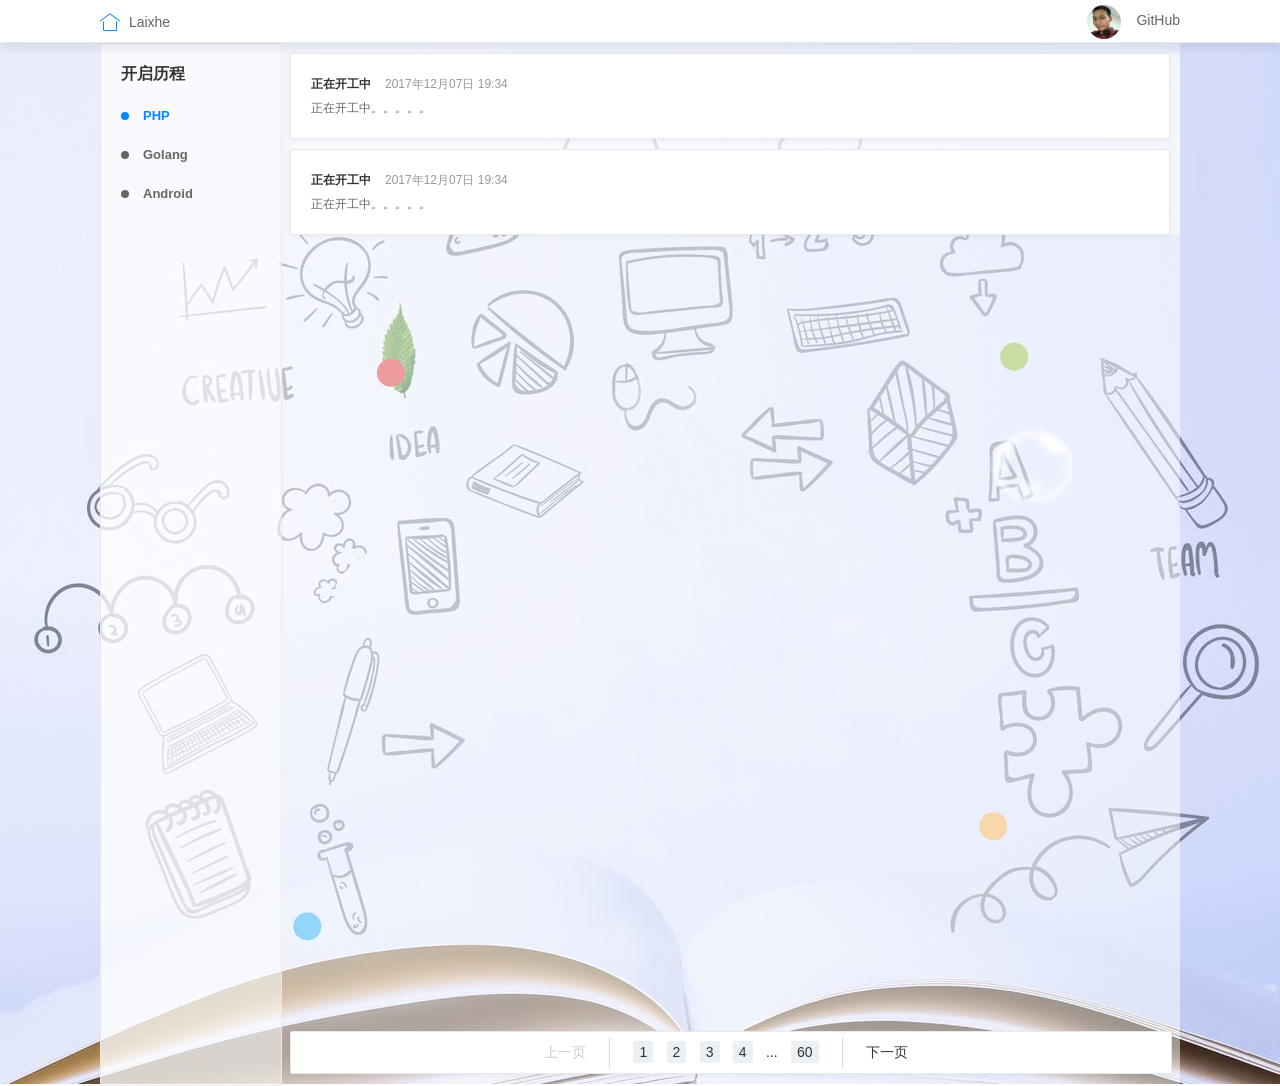
<file: web/index.html>
<!DOCTYPE html>
<html lang="en">
<head>

    <meta charset="UTF-8">
    <meta http-equiv="X-UA-Compatible" content="IE=edge,chrome=1">
    <meta name="renderer" content="webkit">
    <title>Title</title>

    <link rel="stylesheet" href="static/css/reset.css">
    <link rel="stylesheet" href="static/js/layui/css/layui.css">

    <link rel="stylesheet" href="static/common.css">
    <link rel="stylesheet" href="static/imformation.css">

</head>
<body>

<div class="head-wrapper">

    <div class="container clearfix">

        <div class="left fl">

            <a href="/">
                <i class="layui-icon">&#xe68e;</i>
                Laixhe
            </a>

        </div>

        <div class="right fr">

            <div class="user-box">

                <img src="static/images/me.jpg" alt="用户名">

                <div class="user">

                    <div class="user-content">
                        <a class="user-name" href="javascript:;">赖炳松</a>
                        <div class="user-list clearfix">
                            <a href="javascript:;">
                                <i class="layui-icon">&#xe612;</i>
                                <span>GitHub</span>
                            </a>
                            <a href="javascript:;">
                                <i class="layui-icon">&#xe652;</i>
                                <span>GitHub</span>

                            </a>
                            <a href="javascript:;">
                                <i class="layui-icon">&#xe65e;</i>
                                <span>GitHub</span>

                            </a>
                            <a href="javascript:;">
                                <i class="layui-icon">&#xe698;</i>
                                <span>GitHub</span>

                            </a>
                        </div>
                    </div>

                    <a class="exit" href="javascript:;">关于我</a>
                </div>

            </div>

            <a class="register" href="javascript:;">GitHub</a>

        </div>

    </div>

</div>

<div class="inform_wrap">
    <div class="inform container clearfix">
        <div class="inform_left">
            <h2>开启历程</h2>
            <ul>
                <li class="action">
                    <i></i>
                    <a href="javascript:;">PHP</a>
                </li>
                <li>
                    <i></i>
                    <a href="javascript:;">Golang</a>
                </li>
                <li>
                    <i></i>
                    <a href="javascript:;">Android</a>
                </li>

            </ul>
        </div>
        <div class="inform_right">

            <div>

                <h4 style="display: none;">PHP</h4>

                <div class="inform_con">
                    <div>
                        <span>正在开工中</span>
                        <i>2017年12月07日 19:34</i>
                    </div>
                    <p>正在开工中。。。。。</p>
                </div>

                <div class="inform_con">
                    <div>
                        <span>正在开工中</span>
                        <i>2017年12月07日 19:34</i>
                    </div>
                    <p>正在开工中。。。。。</p>
                </div>

            </div>

            <div class="inform_bottom">
                <a href="javascript:;" class="prev first">上一页</a>
                <span>&nbsp;</span>
                <a href="javascript:;" class="select">1</a>
                <a href="javascript:;" class="select">2</a>
                <a href="javascript:;" class="select">3</a>
                <a href="javascript:;" class="select">4</a>
                <a href="javascript:">...</a>
                <a href="javascript:;" class="select last">60</a>
                <span>&nbsp;</span>
                <a href="javascript:;" class="next">下一页</a>
            </div>
        </div>
    </div>
</div>

</body>
</html>
</file>
<file: web/static/js/layui/css/layui.css>
/** layui-v2.2.4 MIT License By http://www.layui.com */
 .layui-inline,img{display:inline-block;vertical-align:middle}h1,h2,h3,h4,h5,h6{font-weight:400}.layui-edge,.layui-header,.layui-inline,.layui-main{position:relative}.layui-btn,.layui-edge,.layui-inline,img{vertical-align:middle}blockquote,body,button,dd,div,dl,dt,form,h1,h2,h3,h4,h5,h6,input,li,ol,p,pre,td,textarea,th,ul{margin:0;padding:0;-webkit-tap-highlight-color:rgba(0,0,0,0)}a:active,a:hover{outline:0}img{border:none}li{list-style:none}table{border-collapse:collapse;border-spacing:0}h4,h5,h6{font-size:100%}button,input,optgroup,option,select,textarea{font-family:inherit;font-size:inherit;font-style:inherit;font-weight:inherit;outline:0}pre{white-space:pre-wrap;white-space:-moz-pre-wrap;white-space:-pre-wrap;white-space:-o-pre-wrap;word-wrap:break-word}body{line-height:24px;font:14px Helvetica Neue,Helvetica,PingFang SC,\5FAE\8F6F\96C5\9ED1,Tahoma,Arial,sans-serif}hr{height:1px;margin:10px 0;border:0;clear:both}a{color:#333;text-decoration:none}a:hover{color:#777}a cite{font-style:normal;*cursor:pointer}.layui-border-box,.layui-border-box *{box-sizing:border-box}.layui-box,.layui-box *{box-sizing:content-box}.layui-clear{clear:both;*zoom:1}.layui-clear:after{content:'\20';clear:both;*zoom:1;display:block;height:0}.layui-inline{*display:inline;*zoom:1}.layui-edge{display:inline-block;width:0;height:0;border-width:6px;border-style:dashed;border-color:transparent;overflow:hidden}.layui-edge-top{top:-4px;border-bottom-color:#999;border-bottom-style:solid}.layui-edge-right{border-left-color:#999;border-left-style:solid}.layui-edge-bottom{top:2px;border-top-color:#999;border-top-style:solid}.layui-edge-left{border-right-color:#999;border-right-style:solid}.layui-elip{text-overflow:ellipsis;overflow:hidden;white-space:nowrap}.layui-disabled,.layui-icon,.layui-unselect{-moz-user-select:none;-webkit-user-select:none;-ms-user-select:none}.layui-disabled,.layui-disabled:hover{color:#d2d2d2!important;cursor:not-allowed!important}.layui-circle{border-radius:100%}.layui-show{display:block!important}.layui-hide{display:none!important}@font-face{font-family:layui-icon;src:url(../font/iconfont.eot?v=220);src:url(../font/iconfont.eot?v=220#iefix) format('embedded-opentype'),url(../font/iconfont.svg?v=220#iconfont) format('svg'),url(../font/iconfont.woff?v=220) format('woff'),url(../font/iconfont.ttf?v=220) format('truetype')}.layui-icon{font-family:layui-icon!important;font-size:16px;font-style:normal;-webkit-font-smoothing:antialiased;-moz-osx-font-smoothing:grayscale}.layui-main{width:1140px;margin:0 auto}.layui-header{z-index:1000;height:60px}.layui-header a:hover{transition:all .5s;-webkit-transition:all .5s}.layui-side{position:fixed;top:0;bottom:0;z-index:999;width:200px;overflow-x:hidden}.layui-side-scroll{width:220px;height:100%;overflow-x:hidden}.layui-body{position:absolute;left:200px;right:0;top:0;bottom:0;z-index:998;width:auto;overflow:hidden;overflow-y:auto;box-sizing:border-box}.layui-layout-body{overflow:hidden}.layui-layout-admin .layui-header{background-color:#23262E}.layui-layout-admin .layui-side{top:60px;width:200px;overflow-x:hidden}.layui-layout-admin .layui-body{top:60px;bottom:44px}.layui-layout-admin .layui-main{width:auto;margin:0 15px}.layui-layout-admin .layui-footer{position:fixed;left:200px;right:0;bottom:0;height:44px;line-height:44px;padding:0 15px;background-color:#eee}.layui-layout-admin .layui-logo{position:absolute;left:0;top:0;width:200px;height:100%;line-height:60px;text-align:center;color:#009688;font-size:16px}.layui-layout-admin .layui-header .layui-nav{background:0 0}.layui-layout-left{position:absolute!important;left:200px;top:0}.layui-layout-right{position:absolute!important;right:0;top:0}.layui-container{position:relative;margin:0 auto;padding:0 15px;box-sizing:border-box}.layui-fluid{position:relative;margin:0 auto;padding:0 15px}.layui-row:after,.layui-row:before{content:'';display:block;clear:both}.layui-col-lg1,.layui-col-lg10,.layui-col-lg11,.layui-col-lg12,.layui-col-lg2,.layui-col-lg3,.layui-col-lg4,.layui-col-lg5,.layui-col-lg6,.layui-col-lg7,.layui-col-lg8,.layui-col-lg9,.layui-col-md1,.layui-col-md10,.layui-col-md11,.layui-col-md12,.layui-col-md2,.layui-col-md3,.layui-col-md4,.layui-col-md5,.layui-col-md6,.layui-col-md7,.layui-col-md8,.layui-col-md9,.layui-col-sm1,.layui-col-sm10,.layui-col-sm11,.layui-col-sm12,.layui-col-sm2,.layui-col-sm3,.layui-col-sm4,.layui-col-sm5,.layui-col-sm6,.layui-col-sm7,.layui-col-sm8,.layui-col-sm9,.layui-col-xs1,.layui-col-xs10,.layui-col-xs11,.layui-col-xs12,.layui-col-xs2,.layui-col-xs3,.layui-col-xs4,.layui-col-xs5,.layui-col-xs6,.layui-col-xs7,.layui-col-xs8,.layui-col-xs9{position:relative;display:block;box-sizing:border-box}.layui-col-xs1,.layui-col-xs10,.layui-col-xs11,.layui-col-xs12,.layui-col-xs2,.layui-col-xs3,.layui-col-xs4,.layui-col-xs5,.layui-col-xs6,.layui-col-xs7,.layui-col-xs8,.layui-col-xs9{float:left}.layui-col-xs1{width:8.33333333%}.layui-col-xs2{width:16.66666667%}.layui-col-xs3{width:25%}.layui-col-xs4{width:33.33333333%}.layui-col-xs5{width:41.66666667%}.layui-col-xs6{width:50%}.layui-col-xs7{width:58.33333333%}.layui-col-xs8{width:66.66666667%}.layui-col-xs9{width:75%}.layui-col-xs10{width:83.33333333%}.layui-col-xs11{width:91.66666667%}.layui-col-xs12{width:100%}.layui-col-xs-offset1{margin-left:8.33333333%}.layui-col-xs-offset2{margin-left:16.66666667%}.layui-col-xs-offset3{margin-left:25%}.layui-col-xs-offset4{margin-left:33.33333333%}.layui-col-xs-offset5{margin-left:41.66666667%}.layui-col-xs-offset6{margin-left:50%}.layui-col-xs-offset7{margin-left:58.33333333%}.layui-col-xs-offset8{margin-left:66.66666667%}.layui-col-xs-offset9{margin-left:75%}.layui-col-xs-offset10{margin-left:83.33333333%}.layui-col-xs-offset11{margin-left:91.66666667%}.layui-col-xs-offset12{margin-left:100%}@media screen and (max-width:768px){.layui-hide-xs{display:none!important}.layui-show-xs-block{display:block!important}.layui-show-xs-inline{display:inline!important}.layui-show-xs-inline-block{display:inline-block!important}}@media screen and (min-width:768px){.layui-container{width:750px}.layui-hide-sm{display:none!important}.layui-show-sm-block{display:block!important}.layui-show-sm-inline{display:inline!important}.layui-show-sm-inline-block{display:inline-block!important}.layui-col-sm1,.layui-col-sm10,.layui-col-sm11,.layui-col-sm12,.layui-col-sm2,.layui-col-sm3,.layui-col-sm4,.layui-col-sm5,.layui-col-sm6,.layui-col-sm7,.layui-col-sm8,.layui-col-sm9{float:left}.layui-col-sm1{width:8.33333333%}.layui-col-sm2{width:16.66666667%}.layui-col-sm3{width:25%}.layui-col-sm4{width:33.33333333%}.layui-col-sm5{width:41.66666667%}.layui-col-sm6{width:50%}.layui-col-sm7{width:58.33333333%}.layui-col-sm8{width:66.66666667%}.layui-col-sm9{width:75%}.layui-col-sm10{width:83.33333333%}.layui-col-sm11{width:91.66666667%}.layui-col-sm12{width:100%}.layui-col-sm-offset1{margin-left:8.33333333%}.layui-col-sm-offset2{margin-left:16.66666667%}.layui-col-sm-offset3{margin-left:25%}.layui-col-sm-offset4{margin-left:33.33333333%}.layui-col-sm-offset5{margin-left:41.66666667%}.layui-col-sm-offset6{margin-left:50%}.layui-col-sm-offset7{margin-left:58.33333333%}.layui-col-sm-offset8{margin-left:66.66666667%}.layui-col-sm-offset9{margin-left:75%}.layui-col-sm-offset10{margin-left:83.33333333%}.layui-col-sm-offset11{margin-left:91.66666667%}.layui-col-sm-offset12{margin-left:100%}}@media screen and (min-width:992px){.layui-container{width:970px}.layui-hide-md{display:none!important}.layui-show-md-block{display:block!important}.layui-show-md-inline{display:inline!important}.layui-show-md-inline-block{display:inline-block!important}.layui-col-md1,.layui-col-md10,.layui-col-md11,.layui-col-md12,.layui-col-md2,.layui-col-md3,.layui-col-md4,.layui-col-md5,.layui-col-md6,.layui-col-md7,.layui-col-md8,.layui-col-md9{float:left}.layui-col-md1{width:8.33333333%}.layui-col-md2{width:16.66666667%}.layui-col-md3{width:25%}.layui-col-md4{width:33.33333333%}.layui-col-md5{width:41.66666667%}.layui-col-md6{width:50%}.layui-col-md7{width:58.33333333%}.layui-col-md8{width:66.66666667%}.layui-col-md9{width:75%}.layui-col-md10{width:83.33333333%}.layui-col-md11{width:91.66666667%}.layui-col-md12{width:100%}.layui-col-md-offset1{margin-left:8.33333333%}.layui-col-md-offset2{margin-left:16.66666667%}.layui-col-md-offset3{margin-left:25%}.layui-col-md-offset4{margin-left:33.33333333%}.layui-col-md-offset5{margin-left:41.66666667%}.layui-col-md-offset6{margin-left:50%}.layui-col-md-offset7{margin-left:58.33333333%}.layui-col-md-offset8{margin-left:66.66666667%}.layui-col-md-offset9{margin-left:75%}.layui-col-md-offset10{margin-left:83.33333333%}.layui-col-md-offset11{margin-left:91.66666667%}.layui-col-md-offset12{margin-left:100%}}@media screen and (min-width:1200px){.layui-container{width:1170px}.layui-hide-lg{display:none!important}.layui-show-lg-block{display:block!important}.layui-show-lg-inline{display:inline!important}.layui-show-lg-inline-block{display:inline-block!important}.layui-col-lg1,.layui-col-lg10,.layui-col-lg11,.layui-col-lg12,.layui-col-lg2,.layui-col-lg3,.layui-col-lg4,.layui-col-lg5,.layui-col-lg6,.layui-col-lg7,.layui-col-lg8,.layui-col-lg9{float:left}.layui-col-lg1{width:8.33333333%}.layui-col-lg2{width:16.66666667%}.layui-col-lg3{width:25%}.layui-col-lg4{width:33.33333333%}.layui-col-lg5{width:41.66666667%}.layui-col-lg6{width:50%}.layui-col-lg7{width:58.33333333%}.layui-col-lg8{width:66.66666667%}.layui-col-lg9{width:75%}.layui-col-lg10{width:83.33333333%}.layui-col-lg11{width:91.66666667%}.layui-col-lg12{width:100%}.layui-col-lg-offset1{margin-left:8.33333333%}.layui-col-lg-offset2{margin-left:16.66666667%}.layui-col-lg-offset3{margin-left:25%}.layui-col-lg-offset4{margin-left:33.33333333%}.layui-col-lg-offset5{margin-left:41.66666667%}.layui-col-lg-offset6{margin-left:50%}.layui-col-lg-offset7{margin-left:58.33333333%}.layui-col-lg-offset8{margin-left:66.66666667%}.layui-col-lg-offset9{margin-left:75%}.layui-col-lg-offset10{margin-left:83.33333333%}.layui-col-lg-offset11{margin-left:91.66666667%}.layui-col-lg-offset12{margin-left:100%}}.layui-col-space1{margin:-.5px}.layui-col-space1>*{padding:.5px}.layui-col-space3{margin:-1.5px}.layui-col-space3>*{padding:1.5px}.layui-col-space5{margin:-2.5px}.layui-col-space5>*{padding:2.5px}.layui-col-space8{margin:-3.5px}.layui-col-space8>*{padding:3.5px}.layui-col-space10{margin:-5px}.layui-col-space10>*{padding:5px}.layui-col-space12{margin:-6px}.layui-col-space12>*{padding:6px}.layui-col-space15{margin:-7.5px}.layui-col-space15>*{padding:7.5px}.layui-col-space18{margin:-9px}.layui-col-space18>*{padding:9px}.layui-col-space20{margin:-10px}.layui-col-space20>*{padding:10px}.layui-col-space22{margin:-11px}.layui-col-space22>*{padding:11px}.layui-col-space25{margin:-12.5px}.layui-col-space25>*{padding:12.5px}.layui-col-space30{margin:-15px}.layui-col-space30>*{padding:15px}.layui-btn,.layui-input,.layui-select,.layui-textarea,.layui-upload-button{outline:0;-webkit-appearance:none;transition:all .3s;-webkit-transition:all .3s;box-sizing:border-box}.layui-elem-quote{margin-bottom:10px;padding:15px;line-height:22px;border-left:5px solid #009688;border-radius:0 2px 2px 0;background-color:#f2f2f2}.layui-quote-nm{border-style:solid;border-width:1px 1px 1px 5px;background:0 0}.layui-elem-field{margin-bottom:10px;padding:0;border-width:1px;border-style:solid}.layui-elem-field legend{margin-left:20px;padding:0 10px;font-size:20px;font-weight:300}.layui-field-title{margin:10px 0 20px;border-width:1px 0 0}.layui-field-box{padding:10px 15px}.layui-field-title .layui-field-box{padding:10px 0}.layui-progress{position:relative;height:6px;border-radius:20px;background-color:#e2e2e2}.layui-progress-bar{position:absolute;left:0;top:0;width:0;max-width:100%;height:6px;border-radius:20px;text-align:right;background-color:#5FB878;transition:all .3s;-webkit-transition:all .3s}.layui-progress-big,.layui-progress-big .layui-progress-bar{height:18px;line-height:18px}.layui-progress-text{position:relative;top:-18px;line-height:18px;font-size:12px;color:#666}.layui-progress-big .layui-progress-text{position:static;padding:0 10px;color:#fff}.layui-card-header,.layui-colla-title{position:relative;height:42px;color:#333;font-size:14px}.layui-card{margin-bottom:15px;border-radius:2px;background-color:#fff;box-shadow:0 1px 2px 0 rgba(0,0,0,.05)}.layui-card:last-child{margin-bottom:0}.layui-card-header{line-height:42px;padding:0 15px;border-bottom:1px solid #f6f6f6;border-radius:2px 2px 0 0}.layui-card-body{position:relative;padding:10px 15px;line-height:24px}.layui-card-body .layui-table{margin:5px 0}.layui-card .layui-tab{margin:0}.layui-collapse{border-width:1px;border-style:solid;border-radius:2px}.layui-colla-content,.layui-colla-item{border-top-width:1px;border-top-style:solid}.layui-colla-item:first-child{border-top:none}.layui-colla-title{line-height:42px;padding:0 15px 0 35px;background-color:#f2f2f2;cursor:pointer}.layui-colla-content{display:none;padding:10px 15px;line-height:22px;color:#666}.layui-bg-black,.layui-bg-blue,.layui-bg-cyan,.layui-bg-green,.layui-bg-orange,.layui-bg-red{color:#fff!important}.layui-colla-icon{position:absolute;left:15px;top:0;font-size:14px}.layui-bg-red{background-color:#FF5722!important}.layui-bg-orange{background-color:#FFB800!important}.layui-bg-green{background-color:#009688!important}.layui-bg-cyan{background-color:#2F4056!important}.layui-bg-blue{background-color:#1E9FFF!important}.layui-bg-black{background-color:#393D49!important}.layui-bg-gray{background-color:#eee!important;color:#666!important}.layui-badge-rim,.layui-colla-content,.layui-colla-item,.layui-collapse,.layui-elem-field,.layui-form-pane .layui-form-item[pane],.layui-form-pane .layui-form-label,.layui-input,.layui-layedit,.layui-layedit-tool,.layui-quote-nm,.layui-select,.layui-tab-bar,.layui-tab-card,.layui-tab-title,.layui-tab-title .layui-this:after,.layui-textarea{border-color:#e6e6e6}.layui-timeline-item:before,hr{background-color:#e6e6e6}.layui-text{line-height:22px;font-size:14px;color:#666}.layui-text h1,.layui-text h2,.layui-text h3{font-weight:500;color:#333}.layui-text h1{font-size:30px}.layui-text h2{font-size:24px}.layui-text h3{font-size:18px}.layui-text a:not(.layui-btn){color:#01AAED}.layui-text a:not(.layui-btn):hover{text-decoration:underline}.layui-text ul{padding:5px 0 5px 15px}.layui-text ul li{margin-top:5px;list-style-type:disc}.layui-text em,.layui-word-aux{color:#999!important;padding:0 5px!important}.layui-btn{display:inline-block;height:38px;line-height:38px;padding:0 18px;background-color:#009688;color:#fff;white-space:nowrap;text-align:center;font-size:14px;border:none;border-radius:2px;cursor:pointer;-moz-user-select:none;-webkit-user-select:none;-ms-user-select:none}.layui-btn:hover{opacity:.8;filter:alpha(opacity=80);color:#fff}.layui-btn:active{opacity:1;filter:alpha(opacity=100)}.layui-btn+.layui-btn{margin-left:10px}.layui-btn-radius{border-radius:100px}.layui-btn .layui-icon{margin-right:3px;font-size:18px;vertical-align:bottom;vertical-align:middle\9}.layui-btn-primary{border:1px solid #C9C9C9;background-color:#fff;color:#555}.layui-btn-primary:hover{border-color:#009688;color:#333}.layui-btn-normal{background-color:#1E9FFF}.layui-btn-warm{background-color:#FFB800}.layui-btn-danger{background-color:#FF5722}.layui-btn-disabled,.layui-btn-disabled:active,.layui-btn-disabled:hover{border:1px solid #e6e6e6;background-color:#FBFBFB;color:#C9C9C9;cursor:not-allowed;opacity:1}.layui-btn-lg{height:44px;line-height:44px;padding:0 25px;font-size:16px}.layui-btn-sm{height:30px;line-height:30px;padding:0 10px;font-size:12px}.layui-btn-sm i{font-size:16px!important}.layui-btn-xs{height:22px;line-height:22px;padding:0 5px;font-size:12px}.layui-btn-xs i{font-size:14px!important}.layui-btn-group{display:inline-block;vertical-align:middle;font-size:0}.layui-btn-group .layui-btn{margin-left:0!important;margin-right:0!important;border-left:1px solid rgba(255,255,255,.5);border-radius:0}.layui-btn-group .layui-btn-primary{border-left:none}.layui-btn-group .layui-btn-primary:hover{border-color:#C9C9C9;color:#009688}.layui-btn-group .layui-btn:first-child{border-left:none;border-radius:2px 0 0 2px}.layui-btn-group .layui-btn-primary:first-child{border-left:1px solid #c9c9c9}.layui-btn-group .layui-btn:last-child{border-radius:0 2px 2px 0}.layui-btn-group .layui-btn+.layui-btn{margin-left:0}.layui-btn-group+.layui-btn-group{margin-left:10px}.layui-input,.layui-select,.layui-textarea{height:38px;line-height:1.3;line-height:38px\9;border-width:1px;border-style:solid;background-color:#fff;border-radius:2px}.layui-input::-webkit-input-placeholder,.layui-select::-webkit-input-placeholder,.layui-textarea::-webkit-input-placeholder{line-height:1.3}.layui-form-label,.layui-form-mid,.layui-textarea{line-height:20px;position:relative}.layui-input,.layui-textarea{display:block;width:100%;padding-left:10px}.layui-input:hover,.layui-textarea:hover{border-color:#D2D2D2!important}.layui-input:focus,.layui-textarea:focus{border-color:#C9C9C9!important}.layui-textarea{min-height:100px;height:auto;padding:6px 10px;resize:vertical}.layui-select{padding:0 10px}.layui-form input[type=checkbox],.layui-form input[type=radio],.layui-form select{display:none}.layui-form [lay-ignore]{display:initial}.layui-form-item{margin-bottom:15px;clear:both;*zoom:1}.layui-form-item:after{content:'\20';clear:both;*zoom:1;display:block;height:0}.layui-form-label{float:left;display:block;padding:9px 15px;width:80px;font-weight:400;text-align:right}.layui-form-item .layui-inline{margin-bottom:5px;margin-right:10px}.layui-input-block,.layui-input-inline{position:relative}.layui-input-block{margin-left:110px;min-height:36px}.layui-input-inline{display:inline-block;vertical-align:middle}.layui-form-item .layui-input-inline{float:left;width:190px;margin-right:10px}.layui-form-text .layui-input-inline{width:auto}.layui-form-mid{float:left;display:block;padding:8px 0!important;margin-right:10px}.layui-form-danger+.layui-form-select .layui-input,.layui-form-danger:focus{border-color:#FF5722!important}.layui-form-select{position:relative}.layui-form-select .layui-input{padding-right:30px;cursor:pointer}.layui-form-select .layui-edge{position:absolute;right:10px;top:50%;margin-top:-3px;cursor:pointer;border-width:6px;border-top-color:#c2c2c2;border-top-style:solid;transition:all .3s;-webkit-transition:all .3s}.layui-form-select dl{display:none;position:absolute;left:0;top:42px;padding:5px 0;z-index:999;min-width:100%;border:1px solid #d2d2d2;max-height:300px;overflow-y:auto;background-color:#fff;border-radius:2px;box-shadow:0 2px 4px rgba(0,0,0,.12);box-sizing:border-box}.layui-form-select dl dd,.layui-form-select dl dt{padding:0 10px;line-height:36px;white-space:nowrap;overflow:hidden;text-overflow:ellipsis}.layui-form-select dl dt{font-size:12px;color:#999}.layui-form-select dl dd{cursor:pointer}.layui-form-select dl dd:hover{background-color:#f2f2f2}.layui-form-select .layui-select-group dd{padding-left:20px}.layui-form-select dl dd.layui-select-tips{padding-left:10px!important;color:#999}.layui-form-select dl dd.layui-this{background-color:#5FB878;color:#fff}.layui-form-checkbox,.layui-form-select dl dd.layui-disabled{background-color:#fff}.layui-form-selected dl{display:block}.layui-form-checkbox,.layui-form-checkbox *,.layui-form-radio,.layui-form-radio *,.layui-form-switch{display:inline-block;vertical-align:middle}.layui-form-selected .layui-edge{margin-top:-9px;-webkit-transform:rotate(180deg);transform:rotate(180deg);margin-top:-3px\9}:root .layui-form-selected .layui-edge{margin-top:-9px\0/IE9}.layui-form-selectup dl{top:auto;bottom:42px}.layui-select-none{margin:5px 0;text-align:center;color:#999}.layui-select-disabled .layui-disabled{border-color:#eee!important}.layui-select-disabled .layui-edge{border-top-color:#d2d2d2}.layui-form-checkbox{position:relative;height:30px;line-height:28px;margin-right:10px;padding-right:30px;border:1px solid #d2d2d2;cursor:pointer;font-size:0;border-radius:2px;-webkit-transition:.1s linear;transition:.1s linear;box-sizing:border-box}.layui-form-checkbox:hover{border:1px solid #c2c2c2}.layui-form-checkbox span{padding:0 10px;height:100%;font-size:14px;background-color:#d2d2d2;color:#fff;overflow:hidden;white-space:nowrap;text-overflow:ellipsis}.layui-form-checkbox:hover span{background-color:#c2c2c2}.layui-form-checkbox i{position:absolute;right:0;width:30px;color:#fff;font-size:20px;text-align:center}.layui-form-checkbox:hover i{color:#c2c2c2}.layui-form-checked,.layui-form-checked:hover{border-color:#5FB878}.layui-form-checked span,.layui-form-checked:hover span{background-color:#5FB878}.layui-form-checked i,.layui-form-checked:hover i{color:#5FB878}.layui-form-item .layui-form-checkbox{margin-top:4px}.layui-form-checkbox[lay-skin=primary]{height:auto!important;line-height:normal!important;border:none!important;margin-right:0;padding-right:0;background:0 0}.layui-form-checkbox[lay-skin=primary] span{float:right;padding-right:15px;line-height:18px;background:0 0;color:#666}.layui-form-checkbox[lay-skin=primary] i{position:relative;top:0;width:16px;height:16px;line-height:16px;border:1px solid #d2d2d2;font-size:12px;border-radius:2px;background-color:#fff;-webkit-transition:.1s linear;transition:.1s linear}.layui-form-checkbox[lay-skin=primary]:hover i{border-color:#5FB878;color:#fff}.layui-form-checked[lay-skin=primary] i{border-color:#5FB878;background-color:#5FB878;color:#fff}.layui-checkbox-disbaled[lay-skin=primary] span{background:0 0!important;color:#c2c2c2}.layui-checkbox-disbaled[lay-skin=primary]:hover i{border-color:#d2d2d2}.layui-form-item .layui-form-checkbox[lay-skin=primary]{margin-top:10px}.layui-form-switch{position:relative;height:22px;line-height:22px;width:42px;padding:0 5px;margin-top:8px;border:1px solid #d2d2d2;border-radius:20px;cursor:pointer;background-color:#fff;-webkit-transition:.1s linear;transition:.1s linear}.layui-form-switch i{position:absolute;left:5px;top:3px;width:16px;height:16px;border-radius:20px;background-color:#d2d2d2;-webkit-transition:.1s linear;transition:.1s linear}.layui-form-switch em{position:absolute;right:5px;top:0;width:25px;padding:0!important;text-align:center!important;color:#999!important;font-style:normal!important;font-size:12px}.layui-form-onswitch{border-color:#5FB878;background-color:#5FB878}.layui-form-onswitch i{left:32px;background-color:#fff}.layui-form-onswitch em{left:5px;right:auto;color:#fff!important}.layui-checkbox-disbaled{border-color:#e2e2e2!important}.layui-checkbox-disbaled span{background-color:#e2e2e2!important}.layui-checkbox-disbaled:hover i{color:#fff!important}.layui-form-radio{line-height:28px;margin:6px 10px 0 0;padding-right:10px;cursor:pointer;font-size:0}.layui-form-radio i{margin-right:8px;font-size:22px;color:#c2c2c2}.layui-form-radio span{font-size:14px}.layui-form-radio i:hover,.layui-form-radioed i{color:#5FB878}.layui-radio-disbaled i{color:#e2e2e2!important}.layui-form-pane .layui-form-label{width:110px;padding:8px 15px;height:38px;line-height:20px;border-width:1px;border-style:solid;border-radius:2px 0 0 2px;text-align:center;background-color:#FBFBFB;overflow:hidden;white-space:nowrap;text-overflow:ellipsis;box-sizing:border-box}.layui-form-pane .layui-input-inline{margin-left:-1px}.layui-form-pane .layui-input-block{margin-left:110px;left:-1px}.layui-form-pane .layui-input{border-radius:0 2px 2px 0}.layui-form-pane .layui-form-text .layui-form-label{float:none;width:100%;border-radius:2px;box-sizing:border-box;text-align:left}.layui-form-pane .layui-form-text .layui-input-inline{display:block;margin:0;top:-1px;clear:both}.layui-form-pane .layui-form-text .layui-input-block{margin:0;left:0;top:-1px}.layui-form-pane .layui-form-text .layui-textarea{min-height:100px;border-radius:0 0 2px 2px}.layui-form-pane .layui-form-checkbox{margin:4px 0 4px 10px}.layui-form-pane .layui-form-radio,.layui-form-pane .layui-form-switch{margin-top:6px;margin-left:10px}.layui-form-pane .layui-form-item[pane]{position:relative;border-width:1px;border-style:solid}.layui-form-pane .layui-form-item[pane] .layui-form-label{position:absolute;left:0;top:0;height:100%;border-width:0 1px 0 0}.layui-form-pane .layui-form-item[pane] .layui-input-inline{margin-left:110px}@media screen and (max-width:450px){.layui-form-item .layui-form-label{text-overflow:ellipsis;overflow:hidden;white-space:nowrap}.layui-form-item .layui-inline{display:block;margin-right:0;margin-bottom:20px;clear:both}.layui-form-item .layui-inline:after{content:'\20';clear:both;display:block;height:0}.layui-form-item .layui-input-inline{display:block;float:none;left:-3px;width:auto;margin:0 0 10px 112px}.layui-form-item .layui-input-inline+.layui-form-mid{margin-left:110px;top:-5px;padding:0}.layui-form-item .layui-form-checkbox{margin-right:5px;margin-bottom:5px}}.layui-layedit{border-width:1px;border-style:solid;border-radius:2px}.layui-layedit-tool{padding:3px 5px;border-bottom-width:1px;border-bottom-style:solid;font-size:0}.layedit-tool-fixed{position:fixed;top:0;border-top:1px solid #e2e2e2}.layui-layedit-tool .layedit-tool-mid,.layui-layedit-tool .layui-icon{display:inline-block;vertical-align:middle;text-align:center;font-size:14px}.layui-layedit-tool .layui-icon{position:relative;width:32px;height:30px;line-height:30px;margin:3px 5px;color:#777;cursor:pointer;border-radius:2px}.layui-layedit-tool .layui-icon:hover{color:#393D49}.layui-layedit-tool .layui-icon:active{color:#000}.layui-layedit-tool .layedit-tool-active{background-color:#e2e2e2;color:#000}.layui-layedit-tool .layui-disabled,.layui-layedit-tool .layui-disabled:hover{color:#d2d2d2;cursor:not-allowed}.layui-layedit-tool .layedit-tool-mid{width:1px;height:18px;margin:0 10px;background-color:#d2d2d2}.layedit-tool-html{width:50px!important;font-size:30px!important}.layedit-tool-b,.layedit-tool-code,.layedit-tool-help{font-size:16px!important}.layedit-tool-d,.layedit-tool-face,.layedit-tool-image,.layedit-tool-unlink{font-size:18px!important}.layedit-tool-image input{position:absolute;font-size:0;left:0;top:0;width:100%;height:100%;opacity:.01;filter:Alpha(opacity=1);cursor:pointer}.layui-layedit-iframe iframe{display:block;width:100%}#LAY_layedit_code{overflow:hidden}.layui-laypage{display:inline-block;*display:inline;*zoom:1;vertical-align:middle;margin:10px 0;font-size:0}.layui-laypage>a:first-child,.layui-laypage>a:first-child em{border-radius:2px 0 0 2px}.layui-laypage>a:last-child,.layui-laypage>a:last-child em{border-radius:0 2px 2px 0}.layui-laypage>:first-child{margin-left:0!important}.layui-laypage>:last-child{margin-right:0!important}.layui-laypage a,.layui-laypage button,.layui-laypage input,.layui-laypage select,.layui-laypage span{border:1px solid #e2e2e2}.layui-laypage a,.layui-laypage span{display:inline-block;*display:inline;*zoom:1;vertical-align:middle;padding:0 15px;height:28px;line-height:28px;margin:0 -1px 5px 0;background-color:#fff;color:#333;font-size:12px}.layui-laypage a:hover{color:#009688}.layui-laypage em{font-style:normal}.layui-laypage .layui-laypage-spr{color:#999;font-weight:700}.layui-laypage a{text-decoration:none}.layui-laypage .layui-laypage-curr{position:relative}.layui-laypage .layui-laypage-curr em{position:relative;color:#fff}.layui-laypage .layui-laypage-curr .layui-laypage-em{position:absolute;left:-1px;top:-1px;padding:1px;width:100%;height:100%;background-color:#009688}.layui-laypage-em{border-radius:2px}.layui-laypage-next em,.layui-laypage-prev em{font-family:Sim sun;font-size:16px}.layui-laypage .layui-laypage-count,.layui-laypage .layui-laypage-limits,.layui-laypage .layui-laypage-skip{margin-left:10px;margin-right:10px;padding:0;border:none}.layui-laypage .layui-laypage-limits{vertical-align:top}.layui-laypage select{height:22px;padding:3px;border-radius:2px;cursor:pointer}.layui-laypage .layui-laypage-skip{height:30px;line-height:30px;color:#999}.layui-laypage button,.layui-laypage input{height:30px;line-height:30px;border-radius:2px;vertical-align:top;background-color:#fff;box-sizing:border-box}.layui-laypage input{display:inline-block;width:40px;margin:0 10px;padding:0 3px;text-align:center}.layui-laypage input:focus,.layui-laypage select:focus{border-color:#009688!important}.layui-laypage button{margin-left:10px;padding:0 10px;cursor:pointer}.layui-table,.layui-table-view{margin:10px 0}.layui-flow-more{margin:10px 0;text-align:center;color:#999;font-size:14px}.layui-flow-more a{height:32px;line-height:32px}.layui-flow-more a *{display:inline-block;vertical-align:top}.layui-flow-more a cite{padding:0 20px;border-radius:3px;background-color:#eee;color:#333;font-style:normal}.layui-flow-more a cite:hover{opacity:.8}.layui-flow-more a i{font-size:30px;color:#737383}.layui-table{width:100%;background-color:#fff;color:#666}.layui-table tr{transition:all .3s;-webkit-transition:all .3s}.layui-table th{text-align:left;font-weight:400}.layui-table tbody tr:hover,.layui-table thead tr,.layui-table-click,.layui-table-header,.layui-table-hover,.layui-table-mend,.layui-table-patch,.layui-table-tool,.layui-table[lay-even] tr:nth-child(even){background-color:#f2f2f2}.layui-table td,.layui-table th,.layui-table-fixed-r,.layui-table-header,.layui-table-page,.layui-table-tips-main,.layui-table-tool,.layui-table-view,.layui-table[lay-skin=row],.layui-table[lay-skin=line]{border-width:1px;border-style:solid;border-color:#e6e6e6}.layui-table td,.layui-table th{position:relative;padding:9px 15px;min-height:20px;line-height:20px;font-size:14px}.layui-table[lay-skin=line] td,.layui-table[lay-skin=line] th{border-width:0 0 1px}.layui-table[lay-skin=row] td,.layui-table[lay-skin=row] th{border-width:0 1px 0 0}.layui-table[lay-skin=nob] td,.layui-table[lay-skin=nob] th{border:none}.layui-table img{max-width:100px}.layui-table[lay-size=lg] td,.layui-table[lay-size=lg] th{padding:15px 30px}.layui-table-view .layui-table[lay-size=lg] .layui-table-cell{height:40px;line-height:40px}.layui-table[lay-size=sm] td,.layui-table[lay-size=sm] th{font-size:12px;padding:5px 10px}.layui-table-view .layui-table[lay-size=sm] .layui-table-cell{height:20px;line-height:20px}.layui-table[lay-data]{display:none}.layui-table-box,.layui-table-view{position:relative;overflow:hidden}.layui-table-view .layui-table{position:relative;width:auto;margin:0}.layui-table-body,.layui-table-header .layui-table,.layui-table-page{margin-bottom:-1px}.layui-table-view .layui-table[lay-skin=line]{border-width:0 1px 0 0}.layui-table-view .layui-table[lay-skin=row]{border-width:0 0 1px}.layui-table-view .layui-table td,.layui-table-view .layui-table th{padding:5px 0;border-top:none;border-left:none}.layui-table-view .layui-table td{cursor:default}.layui-table-view .layui-form-checkbox[lay-skin=primary] i{width:18px;height:18px}.layui-table-header{border-width:0 0 1px;overflow:hidden}.layui-table-sort{width:10px;height:20px;margin-left:5px;cursor:pointer!important}.layui-table-sort .layui-edge{position:absolute;left:5px;border-width:5px}.layui-table-sort .layui-table-sort-asc{top:4px;border-top:none;border-bottom-style:solid;border-bottom-color:#b2b2b2}.layui-table-sort .layui-table-sort-asc:hover{border-bottom-color:#666}.layui-table-sort .layui-table-sort-desc{bottom:4px;border-bottom:none;border-top-style:solid;border-top-color:#b2b2b2}.layui-table-sort .layui-table-sort-desc:hover{border-top-color:#666}.layui-table-sort[lay-sort=asc] .layui-table-sort-asc{border-bottom-color:#000}.layui-table-sort[lay-sort=desc] .layui-table-sort-desc{border-top-color:#000}.layui-table-cell{height:28px;line-height:28px;padding:0 15px;position:relative;overflow:hidden;text-overflow:ellipsis;white-space:nowrap;box-sizing:border-box}.layui-table-cell .layui-form-checkbox[lay-skin=primary]{top:-1px;vertical-align:middle}.layui-table-cell .layui-table-link{color:#01AAED}.laytable-cell-checkbox,.laytable-cell-numbers,.laytable-cell-space{padding:0;text-align:center}.layui-table-body{position:relative;overflow:auto;margin-right:-1px}.layui-table-body .layui-none{line-height:40px;text-align:center;color:#999}.layui-table-fixed{position:absolute;left:0;top:0}.layui-table-fixed .layui-table-body{overflow:hidden}.layui-table-fixed-l{box-shadow:0 -1px 8px rgba(0,0,0,.08)}.layui-table-fixed-r{left:auto;right:-1px;border-width:0 0 0 1px;box-shadow:-1px 0 8px rgba(0,0,0,.08)}.layui-table-fixed-r .layui-table-header{position:relative;overflow:visible}.layui-table-mend{position:absolute;right:-49px;top:0;height:100%;width:50px}.layui-table-tool{position:relative;width:100%;height:50px;line-height:30px;padding:10px 15px;border-width:0 0 1px}.layui-table-page{position:relative;width:100%;padding:7px 7px 0;border-width:1px 0 0;height:41px;font-size:12px}.layui-table-page>div{height:26px}.layui-table-page .layui-laypage{margin:0}.layui-table-page .layui-laypage a,.layui-table-page .layui-laypage span{height:26px;line-height:26px;margin-bottom:10px;border:none;background:0 0}.layui-table-page .layui-laypage a,.layui-table-page .layui-laypage span.layui-laypage-curr{padding:0 12px}.layui-table-page .layui-laypage span{margin-left:0;padding:0}.layui-table-page .layui-laypage .layui-laypage-prev{margin-left:-7px!important}.layui-table-page .layui-laypage .layui-laypage-curr .layui-laypage-em{left:0;top:0;padding:0}.layui-table-page .layui-laypage button,.layui-table-page .layui-laypage input{height:26px;line-height:26px}.layui-table-page .layui-laypage input{width:40px}.layui-table-page .layui-laypage button{padding:0 10px}.layui-table-page select{height:18px}.layui-table-view select[lay-ignore]{display:inline-block}.layui-table-patch .layui-table-cell{padding:0;width:30px}.layui-table-edit{position:absolute;left:0;top:0;width:100%;height:100%;padding:0 14px 1px;border-radius:0;box-shadow:1px 1px 20px rgba(0,0,0,.15)}.layui-table-edit:focus{border-color:#5FB878!important}select.layui-table-edit{padding:0 0 0 10px;border-color:#C9C9C9}.layui-table-view .layui-form-checkbox,.layui-table-view .layui-form-radio,.layui-table-view .layui-form-switch{top:0;margin:0;box-sizing:content-box}.layui-table-view .layui-form-checkbox{top:-1px;height:26px;line-height:26px}body .layui-table-tips .layui-layer-content{background:0 0;padding:0;box-shadow:0 1px 6px rgba(0,0,0,.1)}.layui-table-tips-main{margin:-44px 0 0 -1px;max-height:150px;padding:8px 15px;font-size:14px;overflow-y:scroll;background-color:#fff;color:#333}.layui-code,.layui-upload-list{margin:10px 0}.layui-table-tips-c{position:absolute;right:-3px;top:-12px;width:18px;height:18px;padding:3px;text-align:center;font-weight:700;border-radius:100%;font-size:14px;cursor:pointer;background-color:#666}.layui-table-tips-c:hover{background-color:#999}.layui-upload-file{display:none!important;opacity:.01;filter:Alpha(opacity=1)}.layui-upload-drag,.layui-upload-form,.layui-upload-wrap{display:inline-block}.layui-upload-choose{padding:0 10px;color:#999}.layui-upload-drag{position:relative;padding:30px;border:1px dashed #e2e2e2;background-color:#fff;text-align:center;cursor:pointer;color:#999}.layui-upload-drag .layui-icon{font-size:50px;color:#009688}.layui-upload-drag[lay-over]{border-color:#009688}.layui-upload-iframe{position:absolute;width:0;height:0;border:0;visibility:hidden}.layui-upload-wrap{position:relative;vertical-align:middle}.layui-upload-wrap .layui-upload-file{display:block!important;position:absolute;left:0;top:0;z-index:10;font-size:100px;width:100%;height:100%;opacity:.01;filter:Alpha(opacity=1);cursor:pointer}.layui-code{position:relative;padding:15px;line-height:20px;border:1px solid #ddd;border-left-width:6px;background-color:#F2F2F2;color:#333;font-family:Courier New;font-size:12px}.layui-tree{line-height:26px}.layui-tree li{text-overflow:ellipsis;overflow:hidden;white-space:nowrap}.layui-tree li .layui-tree-spread,.layui-tree li a{display:inline-block;vertical-align:top;height:26px;*display:inline;*zoom:1;cursor:pointer}.layui-tree li a{font-size:0}.layui-tree li a i{font-size:16px}.layui-tree li a cite{padding:0 6px;font-size:14px;font-style:normal}.layui-tree li i{padding-left:6px;color:#333;-moz-user-select:none}.layui-tree li .layui-tree-check{font-size:13px}.layui-tree li .layui-tree-check:hover{color:#009E94}.layui-tree li ul{display:none;margin-left:20px}.layui-tree li .layui-tree-enter{line-height:24px;border:1px dotted #000}.layui-tree-drag{display:none;position:absolute;left:-666px;top:-666px;background-color:#f2f2f2;padding:5px 10px;border:1px dotted #000;white-space:nowrap}.layui-tree-drag i{padding-right:5px}.layui-nav{position:relative;padding:0 20px;background-color:#393D49;color:#fff;border-radius:2px;font-size:0;box-sizing:border-box}.layui-nav *{font-size:14px}.layui-nav .layui-nav-item{position:relative;display:inline-block;*display:inline;*zoom:1;vertical-align:middle;line-height:60px}.layui-nav .layui-nav-item a{display:block;padding:0 20px;color:#fff;color:rgba(255,255,255,.7);transition:all .3s;-webkit-transition:all .3s}.layui-nav .layui-this:after,.layui-nav-bar,.layui-nav-tree .layui-nav-itemed:after{position:absolute;left:0;top:0;width:0;height:5px;background-color:#5FB878;transition:all .2s;-webkit-transition:all .2s}.layui-nav-bar{z-index:1000}.layui-nav .layui-nav-item a:hover,.layui-nav .layui-this a{color:#fff}.layui-nav .layui-this:after{content:'';top:auto;bottom:0;width:100%}.layui-nav-img{width:30px;height:30px;margin-right:10px;border-radius:50%}.layui-nav .layui-nav-more{content:'';width:0;height:0;border-style:solid dashed dashed;border-color:#fff transparent transparent;overflow:hidden;cursor:pointer;transition:all .2s;-webkit-transition:all .2s;position:absolute;top:50%;right:3px;margin-top:-3px;border-width:6px;border-top-color:rgba(255,255,255,.7)}.layui-nav .layui-nav-mored,.layui-nav-itemed .layui-nav-more{margin-top:-9px;border-style:dashed dashed solid;border-color:transparent transparent #fff}.layui-nav-child{display:none;position:absolute;left:0;top:65px;min-width:100%;line-height:36px;padding:5px 0;box-shadow:0 2px 4px rgba(0,0,0,.12);border:1px solid #d2d2d2;background-color:#fff;z-index:100;border-radius:2px;white-space:nowrap}.layui-nav .layui-nav-child a{color:#333}.layui-nav .layui-nav-child a:hover{background-color:#f2f2f2;color:#000}.layui-nav-child dd{position:relative}.layui-nav .layui-nav-child dd.layui-this a,.layui-nav-child dd.layui-this{background-color:#5FB878;color:#fff}.layui-nav-child dd.layui-this:after{display:none}.layui-nav-tree{width:200px;padding:0}.layui-nav-tree .layui-nav-item{display:block;width:100%;line-height:45px}.layui-nav-tree .layui-nav-item a{height:45px;line-height:45px;text-overflow:ellipsis;overflow:hidden;white-space:nowrap}.layui-nav-tree .layui-nav-item a:hover{background-color:#4E5465}.layui-nav-tree .layui-nav-bar{width:5px;height:0;background-color:#009688}.layui-nav-tree .layui-nav-child dd.layui-this,.layui-nav-tree .layui-nav-child dd.layui-this a,.layui-nav-tree .layui-this,.layui-nav-tree .layui-this>a,.layui-nav-tree .layui-this>a:hover{background-color:#009688;color:#fff}.layui-nav-tree .layui-this:after{display:none}.layui-nav-itemed>a,.layui-nav-tree .layui-nav-title a,.layui-nav-tree .layui-nav-title a:hover{color:#fff!important}.layui-nav-tree .layui-nav-child{position:relative;z-index:0;top:0;border:none;box-shadow:none}.layui-nav-tree .layui-nav-child a{height:40px;line-height:40px;color:#fff;color:rgba(255,255,255,.7)}.layui-nav-tree .layui-nav-child,.layui-nav-tree .layui-nav-child a:hover{background:0 0;color:#fff}.layui-nav-tree .layui-nav-more{top:20px;right:10px;margin:0}.layui-nav-itemed .layui-nav-more{top:14px}.layui-nav-itemed .layui-nav-child{display:block;padding:0;background-color:rgba(0,0,0,.3)!important}.layui-nav-side{position:fixed;top:0;bottom:0;left:0;overflow-x:hidden;z-index:999}.layui-bg-blue .layui-nav-bar,.layui-bg-blue .layui-nav-itemed:after,.layui-bg-blue .layui-this:after{background-color:#93D1FF}.layui-bg-blue .layui-nav-child dd.layui-this{background-color:#1E9FFF}.layui-bg-blue .layui-nav-itemed>a,.layui-nav-tree.layui-bg-blue .layui-nav-title a,.layui-nav-tree.layui-bg-blue .layui-nav-title a:hover{background-color:#007DDB!important}.layui-breadcrumb{visibility:hidden;font-size:0}.layui-breadcrumb>*{font-size:14px}.layui-breadcrumb a{color:#999!important}.layui-breadcrumb a:hover{color:#5FB878!important}.layui-breadcrumb a cite{color:#666;font-style:normal}.layui-breadcrumb span[lay-separator]{margin:0 10px;color:#999}.layui-tab{margin:10px 0;text-align:left!important}.layui-tab[overflow]>.layui-tab-title{overflow:hidden}.layui-tab-title{position:relative;left:0;height:40px;white-space:nowrap;font-size:0;border-bottom-width:1px;border-bottom-style:solid;transition:all .2s;-webkit-transition:all .2s}.layui-tab-title li{display:inline-block;*display:inline;*zoom:1;vertical-align:middle;font-size:14px;transition:all .2s;-webkit-transition:all .2s;position:relative;line-height:40px;min-width:65px;padding:0 15px;text-align:center;cursor:pointer}.layui-tab-title li a{display:block}.layui-tab-title .layui-this{color:#000}.layui-tab-title .layui-this:after{position:absolute;left:0;top:0;content:'';width:100%;height:41px;border-width:1px;border-style:solid;border-bottom-color:#fff;border-radius:2px 2px 0 0;box-sizing:border-box;pointer-events:none}.layui-tab-bar{position:absolute;right:0;top:0;z-index:10;width:30px;height:39px;line-height:39px;border-width:1px;border-style:solid;border-radius:2px;text-align:center;background-color:#fff;cursor:pointer}.layui-tab-bar .layui-icon{position:relative;display:inline-block;top:3px;transition:all .3s;-webkit-transition:all .3s}.layui-tab-item{display:none}.layui-tab-more{padding-right:30px;height:auto!important;white-space:normal!important}.layui-tab-more li.layui-this:after{border-bottom-color:#e2e2e2;border-radius:2px}.layui-tab-more .layui-tab-bar .layui-icon{top:-2px;top:3px\9;-webkit-transform:rotate(180deg);transform:rotate(180deg)}:root .layui-tab-more .layui-tab-bar .layui-icon{top:-2px\0/IE9}.layui-tab-content{padding:10px}.layui-tab-title li .layui-tab-close{position:relative;display:inline-block;width:18px;height:18px;line-height:20px;margin-left:8px;top:1px;text-align:center;font-size:14px;color:#c2c2c2;transition:all .2s;-webkit-transition:all .2s}.layui-tab-title li .layui-tab-close:hover{border-radius:2px;background-color:#FF5722;color:#fff}.layui-tab-brief>.layui-tab-title .layui-this{color:#009688}.layui-tab-brief>.layui-tab-more li.layui-this:after,.layui-tab-brief>.layui-tab-title .layui-this:after{border:none;border-radius:0;border-bottom:2px solid #5FB878}.layui-tab-brief[overflow]>.layui-tab-title .layui-this:after{top:-1px}.layui-tab-card{border-width:1px;border-style:solid;border-radius:2px;box-shadow:0 2px 5px 0 rgba(0,0,0,.1)}.layui-tab-card>.layui-tab-title{background-color:#f2f2f2}.layui-tab-card>.layui-tab-title li{margin-right:-1px;margin-left:-1px}.layui-tab-card>.layui-tab-title .layui-this{background-color:#fff}.layui-tab-card>.layui-tab-title .layui-this:after{border-top:none;border-width:1px;border-bottom-color:#fff}.layui-tab-card>.layui-tab-title .layui-tab-bar{height:40px;line-height:40px;border-radius:0;border-top:none;border-right:none}.layui-tab-card>.layui-tab-more .layui-this{background:0 0;color:#5FB878}.layui-tab-card>.layui-tab-more .layui-this:after{border:none}.layui-timeline{padding-left:5px}.layui-timeline-item{position:relative;padding-bottom:20px}.layui-timeline-axis{position:absolute;left:-5px;top:0;z-index:10;width:20px;height:20px;line-height:20px;background-color:#fff;color:#5FB878;border-radius:50%;text-align:center;cursor:pointer}.layui-timeline-axis:hover{color:#FF5722}.layui-timeline-item:before{content:'';position:absolute;left:5px;top:0;z-index:0;width:1px;height:100%}.layui-timeline-item:last-child:before{display:none}.layui-timeline-item:first-child:before{display:block}.layui-timeline-content{padding-left:25px}.layui-timeline-title{position:relative;margin-bottom:10px}.layui-badge,.layui-badge-dot,.layui-badge-rim{position:relative;display:inline-block;padding:0 6px;font-size:12px;text-align:center;background-color:#FF5722;color:#fff;border-radius:2px}.layui-badge{height:18px;line-height:18px}.layui-badge-dot{width:8px;height:8px;padding:0;border-radius:50%}.layui-badge-rim{height:18px;line-height:18px;border-width:1px;border-style:solid;background-color:#fff;color:#666}.layui-btn .layui-badge,.layui-btn .layui-badge-dot{margin-left:5px}.layui-nav .layui-badge,.layui-nav .layui-badge-dot{position:absolute;top:50%;margin:-8px 6px 0}.layui-tab-title .layui-badge,.layui-tab-title .layui-badge-dot{left:5px;top:-2px}.layui-carousel{position:relative;left:0;top:0;background-color:#f8f8f8}.layui-carousel>[carousel-item]{position:relative;width:100%;height:100%;overflow:hidden}.layui-carousel>[carousel-item]:before{position:absolute;content:'\e63d';left:50%;top:50%;width:100px;line-height:20px;margin:-10px 0 0 -50px;text-align:center;color:#c2c2c2;font-family:layui-icon!important;font-size:30px;font-style:normal;-webkit-font-smoothing:antialiased;-moz-osx-font-smoothing:grayscale}.layui-carousel>[carousel-item]>*{display:none;position:absolute;left:0;top:0;width:100%;height:100%;background-color:#f8f8f8;transition-duration:.3s;-webkit-transition-duration:.3s}.layui-carousel-updown>*{-webkit-transition:.3s ease-in-out up;transition:.3s ease-in-out up}.layui-carousel-arrow{display:none\9;opacity:0;position:absolute;left:10px;top:50%;margin-top:-18px;width:36px;height:36px;line-height:36px;text-align:center;font-size:20px;border:0;border-radius:50%;background-color:rgba(0,0,0,.2);color:#fff;-webkit-transition-duration:.3s;transition-duration:.3s;cursor:pointer}.layui-carousel-arrow[lay-type=add]{left:auto!important;right:10px}.layui-carousel:hover .layui-carousel-arrow[lay-type=add],.layui-carousel[lay-arrow=always] .layui-carousel-arrow[lay-type=add]{right:20px}.layui-carousel[lay-arrow=always] .layui-carousel-arrow{opacity:1;left:20px}.layui-carousel[lay-arrow=none] .layui-carousel-arrow{display:none}.layui-carousel-arrow:hover,.layui-carousel-ind ul:hover{background-color:rgba(0,0,0,.35)}.layui-carousel:hover .layui-carousel-arrow{display:block\9;opacity:1;left:20px}.layui-carousel-ind{position:relative;top:-35px;width:100%;line-height:0!important;text-align:center;font-size:0}.layui-carousel[lay-indicator=outside]{margin-bottom:30px}.layui-carousel[lay-indicator=outside] .layui-carousel-ind{top:10px}.layui-carousel[lay-indicator=outside] .layui-carousel-ind ul{background-color:rgba(0,0,0,.5)}.layui-carousel[lay-indicator=none] .layui-carousel-ind{display:none}.layui-carousel-ind ul{display:inline-block;padding:5px;background-color:rgba(0,0,0,.2);border-radius:10px;-webkit-transition-duration:.3s;transition-duration:.3s}.layui-carousel-ind li{display:inline-block;width:10px;height:10px;margin:0 3px;font-size:14px;background-color:#e2e2e2;background-color:rgba(255,255,255,.5);border-radius:50%;cursor:pointer;-webkit-transition-duration:.3s;transition-duration:.3s}.layui-carousel-ind li:hover{background-color:rgba(255,255,255,.7)}.layui-carousel-ind li.layui-this{background-color:#fff}.layui-carousel>[carousel-item]>.layui-carousel-next,.layui-carousel>[carousel-item]>.layui-carousel-prev,.layui-carousel>[carousel-item]>.layui-this{display:block}.layui-carousel>[carousel-item]>.layui-this{left:0}.layui-carousel>[carousel-item]>.layui-carousel-prev{left:-100%}.layui-carousel>[carousel-item]>.layui-carousel-next{left:100%}.layui-carousel>[carousel-item]>.layui-carousel-next.layui-carousel-left,.layui-carousel>[carousel-item]>.layui-carousel-prev.layui-carousel-right{left:0}.layui-carousel>[carousel-item]>.layui-this.layui-carousel-left{left:-100%}.layui-carousel>[carousel-item]>.layui-this.layui-carousel-right{left:100%}.layui-carousel[lay-anim=updown] .layui-carousel-arrow{left:50%!important;top:20px;margin:0 0 0 -18px}.layui-carousel[lay-anim=updown]>[carousel-item]>*,.layui-carousel[lay-anim=fade]>[carousel-item]>*{left:0!important}.layui-carousel[lay-anim=updown] .layui-carousel-arrow[lay-type=add]{top:auto!important;bottom:20px}.layui-carousel[lay-anim=updown] .layui-carousel-ind{position:absolute;top:50%;right:20px;width:auto;height:auto}.layui-carousel[lay-anim=updown] .layui-carousel-ind ul{padding:3px 5px}.layui-carousel[lay-anim=updown] .layui-carousel-ind li{display:block;margin:6px 0}.layui-carousel[lay-anim=updown]>[carousel-item]>.layui-this{top:0}.layui-carousel[lay-anim=updown]>[carousel-item]>.layui-carousel-prev{top:-100%}.layui-carousel[lay-anim=updown]>[carousel-item]>.layui-carousel-next{top:100%}.layui-carousel[lay-anim=updown]>[carousel-item]>.layui-carousel-next.layui-carousel-left,.layui-carousel[lay-anim=updown]>[carousel-item]>.layui-carousel-prev.layui-carousel-right{top:0}.layui-carousel[lay-anim=updown]>[carousel-item]>.layui-this.layui-carousel-left{top:-100%}.layui-carousel[lay-anim=updown]>[carousel-item]>.layui-this.layui-carousel-right{top:100%}.layui-carousel[lay-anim=fade]>[carousel-item]>.layui-carousel-next,.layui-carousel[lay-anim=fade]>[carousel-item]>.layui-carousel-prev{opacity:0}.layui-carousel[lay-anim=fade]>[carousel-item]>.layui-carousel-next.layui-carousel-left,.layui-carousel[lay-anim=fade]>[carousel-item]>.layui-carousel-prev.layui-carousel-right{opacity:1}.layui-carousel[lay-anim=fade]>[carousel-item]>.layui-this.layui-carousel-left,.layui-carousel[lay-anim=fade]>[carousel-item]>.layui-this.layui-carousel-right{opacity:0}.layui-fixbar{position:fixed;right:15px;bottom:15px;z-index:9999}.layui-fixbar li{width:50px;height:50px;line-height:50px;margin-bottom:1px;text-align:center;cursor:pointer;font-size:30px;background-color:#9F9F9F;color:#fff;border-radius:2px;opacity:.95}.layui-fixbar li:hover{opacity:.85}.layui-fixbar li:active{opacity:1}.layui-fixbar .layui-fixbar-top{display:none;font-size:40px}body .layui-util-face{border:none;background:0 0}body .layui-util-face .layui-layer-content{padding:0;background-color:#fff;color:#666;box-shadow:none}.layui-util-face .layui-layer-TipsG{display:none}.layui-util-face ul{position:relative;width:372px;padding:10px;border:1px solid #D9D9D9;background-color:#fff;box-shadow:0 0 20px rgba(0,0,0,.2)}.layui-util-face ul li{cursor:pointer;float:left;border:1px solid #e8e8e8;height:22px;width:26px;overflow:hidden;margin:-1px 0 0 -1px;padding:4px 2px;text-align:center}.layui-util-face ul li:hover{position:relative;z-index:2;border:1px solid #eb7350;background:#fff9ec}.layui-anim{-webkit-animation-duration:.3s;animation-duration:.3s;-webkit-animation-fill-mode:both;animation-fill-mode:both}.layui-anim.layui-icon{display:inline-block}.layui-anim-loop{-webkit-animation-iteration-count:infinite;animation-iteration-count:infinite}@-webkit-keyframes layui-rotate{from{-webkit-transform:rotate(0)}to{-webkit-transform:rotate(360deg)}}@keyframes layui-rotate{from{transform:rotate(0)}to{transform:rotate(360deg)}}.layui-anim-rotate{-webkit-animation-name:layui-rotate;animation-name:layui-rotate;-webkit-animation-duration:1s;animation-duration:1s;-webkit-animation-timing-function:linear;animation-timing-function:linear}@-webkit-keyframes layui-up{from{-webkit-transform:translate3d(0,100%,0);opacity:.3}to{-webkit-transform:translate3d(0,0,0);opacity:1}}@keyframes layui-up{from{transform:translate3d(0,100%,0);opacity:.3}to{transform:translate3d(0,0,0);opacity:1}}.layui-anim-up{-webkit-animation-name:layui-up;animation-name:layui-up}@-webkit-keyframes layui-upbit{from{-webkit-transform:translate3d(0,30px,0);opacity:.3}to{-webkit-transform:translate3d(0,0,0);opacity:1}}@keyframes layui-upbit{from{transform:translate3d(0,30px,0);opacity:.3}to{transform:translate3d(0,0,0);opacity:1}}.layui-anim-upbit{-webkit-animation-name:layui-upbit;animation-name:layui-upbit}@-webkit-keyframes layui-scale{0%{opacity:.3;-webkit-transform:scale(.5)}100%{opacity:1;-webkit-transform:scale(1)}}@keyframes layui-scale{0%{opacity:.3;-ms-transform:scale(.5);transform:scale(.5)}100%{opacity:1;-ms-transform:scale(1);transform:scale(1)}}.layui-anim-scale{-webkit-animation-name:layui-scale;animation-name:layui-scale}@-webkit-keyframes layui-scale-spring{0%{opacity:.5;-webkit-transform:scale(.5)}80%{opacity:.8;-webkit-transform:scale(1.1)}100%{opacity:1;-webkit-transform:scale(1)}}@keyframes layui-scale-spring{0%{opacity:.5;transform:scale(.5)}80%{opacity:.8;transform:scale(1.1)}100%{opacity:1;transform:scale(1)}}.layui-anim-scaleSpring{-webkit-animation-name:layui-scale-spring;animation-name:layui-scale-spring}@-webkit-keyframes layui-fadein{0%{opacity:0}100%{opacity:1}}@keyframes layui-fadein{0%{opacity:0}100%{opacity:1}}.layui-anim-fadein{-webkit-animation-name:layui-fadein;animation-name:layui-fadein}@-webkit-keyframes layui-fadeout{0%{opacity:1}100%{opacity:0}}@keyframes layui-fadeout{0%{opacity:1}100%{opacity:0}}.layui-anim-fadeout{-webkit-animation-name:layui-fadeout;animation-name:layui-fadeout}
</file>
<file: web/static/common.css>
.clearfix {
  clear: both;
  zoom: 1; }
  .clearfix:before, .clearfix:after {
    content: "";
    display: table; }
  .clearfix:after {
    clear: both; }

.fl {
  float: left; }

.fr {
  float: right; }

.container {
  width: 1200px;
  margin: 0 auto; }

.w1080 {
  width: 1080px;
  margin: 0 auto; }

.head-wrapper {
  position: relative;
  z-index: 10;
  background: #fff;
  border-bottom: 1px solid #e9e9e9;
  box-shadow: 0 5px 10px rgba(0, 41, 76, 0.1);
  font-size: 14px;
  line-height: 40px;
  box-sizing: border-box; }
  .head-wrapper .left a {
    margin-right: 15px;
    color: #666; }
    .head-wrapper .left a i {
      position: relative;
      top: 3px;
      font-size: 20px;
      margin-right: 5px;
      color: #08f; }
    .head-wrapper .left a:hover {
      color: #08f; }
  .head-wrapper .right {
    font-size: 0; }
    .head-wrapper .right .login, .head-wrapper .right .register, .head-wrapper .right .service {
      display: inline-block;
      vertical-align: middle;
      font-size: 14px;
      line-height: 40px;
      margin-left: 15px;
      color: #666; }
      .head-wrapper .right .login:hover, .head-wrapper .right .register:hover, .head-wrapper .right .service:hover {
        color: #08f; }
    .head-wrapper .right .user-box {
      display: inline-block;
      vertical-align: middle;
      margin-left: 15px;
      font-size: 0;
      height: 40px;
      position: relative; }
      .head-wrapper .right .user-box:hover img {
        transform: scale(1.4, 1.4);
        top: 20px; }
      .head-wrapper .right .user-box:hover .user {
        display: block;
        opacity: 1; }
      .head-wrapper .right .user-box img {
        transition: all .3s linear;
        position: relative;
        top: 0;
        z-index: 10;
        width: 34px;
        height: 34px;
        border-radius: 50%;
        margin-top: 3px; }
      .head-wrapper .right .user-box .user {
        transition: all .3s linear;
        display: none;
        opacity: 0;
        position: absolute;
        z-index: 8;
        top: 40px;
        left: -104px;
        width: 240px;
        background: #fff;
        border-radius: 4px;
        box-shadow: 0 5px 30px 5px #eee; }
        .head-wrapper .right .user-box .user .user-content {
          box-sizing: border-box;
          padding: 15px 15px 5px; }
        .head-wrapper .right .user-box .user .user-name {
          display: block;
          font-size: 14px;
          line-height: 34px;
          text-align: center;
          margin-top: 10px;
          color: #333;
          font-weight: bold; }
          .head-wrapper .right .user-box .user .user-name:hover {
            color: #08f; }
        .head-wrapper .right .user-box .user .user-list {
          border-top: 1px solid #eee;
          padding: 5px 0; }
          .head-wrapper .right .user-box .user .user-list a {
            float: left;
            font-size: 0;
            width: 50%; }
            .head-wrapper .right .user-box .user .user-list a i, .head-wrapper .right .user-box .user .user-list a span {
              display: inline-block;
              vertical-align: middle;
              color: #666;
              font-size: 14px;
              line-height: 30px; }
            .head-wrapper .right .user-box .user .user-list a i {
              margin-right: 5px;
              width: 16px;
              text-align: center;
              color: #999; }
            .head-wrapper .right .user-box .user .user-list a:hover {
              color: #08f; }
              .head-wrapper .right .user-box .user .user-list a:hover i, .head-wrapper .right .user-box .user .user-list a:hover span {
                color: #08f; }
        .head-wrapper .right .user-box .user .exit {
          display: block;
          background: #f4f8fb;
          text-align: center;
          border-top: 1px solid #eee;
          color: #666;
          font-size: 14px;
          line-height: 32px; }
</file>
<file: web/static/imformation.css>
.container {
  width: 1080px; }

.inform_wrap {
  position: relative;
  width: 100%;
  height: 1041px;
  background: url("./images/web.jpg") no-repeat center;
  background-size: cover; }
  .inform_wrap .inform {
    position: relative;
    height: 1041px;
    background: rgba(255, 255, 255, 0.5);
    background: #fff\9;
    filter: alpha(opacity=50); }
  .inform_wrap .inform_left, .inform_wrap .inform_right {
    background: rgba(255, 255, 255, 0.5);
    background: #fff\9; }
  .inform_wrap .inform_left {
    border: solid 1px #e9e9e9;
    position: absolute;
    top: 0;
    left: 0;
    width: 180px;
    height: 1041px; }
    .inform_wrap .inform_left h2, .inform_wrap .inform_left ul {
      padding-left: 20px; }
    .inform_wrap .inform_left h2 {
      font-size: 16px;
      line-height: 60px;
      height: 60px;
      color: #333;
      font-weight: bold; }
    .inform_wrap .inform_left li {
      font-size: 0;
      line-height: 24px;
      line-height: 24px;
      margin-bottom: 15px; }
      .inform_wrap .inform_left li i, .inform_wrap .inform_left li a {
        vertical-align: middle; }
      .inform_wrap .inform_left li i {
        display: inline-block;
        width: 8px;
        height: 8px;
        border-radius: 50%;
        background: #666; }
      .inform_wrap .inform_left li a {
        margin-left: 14px;
        font-size: 13px;
        font-weight: bold;
        color: #666; }
    .inform_wrap .inform_left .action i {
      background: #08f; }
    .inform_wrap .inform_left .action a {
      color: #08f; }
  .inform_wrap .inform_right {
    padding-right: 10px;
    margin-left: 190px;
    font-size: 12px; }
    .inform_wrap .inform_right .inform_bottom {
      border: solid 1px #e9e9e9;
      position: absolute;
      bottom: 10px;
      width: 880px;
      line-height: 40px;
      border-radius: 2px;
      background: #fff;
      text-align: center;
      box-shadow: 0 2px 4px rgba(0, 41, 76, 0.05); }
      .inform_wrap .inform_right .inform_bottom a {
        color: #333;
        font-size: 14px;
        margin-right: 10px; }
        .inform_wrap .inform_right .inform_bottom a:hover {
          color: #08f; }
      .inform_wrap .inform_right .inform_bottom .last, .inform_wrap .inform_right .inform_bottom .first {
        margin: 0; }
      .inform_wrap .inform_right .inform_bottom .select {
        padding: 3px 6px;
        border-radius: 2px;
        background: #ebf0f5; }
      .inform_wrap .inform_right .inform_bottom .prev {
        color: #ccc; }
      .inform_wrap .inform_right .inform_bottom span {
        position: relative;
        top: 5px;
        display: inline-block;
        width: 1px;
        height: 30px;
        background: #d9d9d9;
        margin: 0 20px; }
    .inform_wrap .inform_right h4, .inform_wrap .inform_right .inform_con {
      position: relative;
      border: solid 1px #e9e9e9;
      background: #fff;
      margin: 10px 0;
      border-radius: 2px;
      box-shadow: 0 2px 4px rgba(0, 41, 76, 0.05); }
    .inform_wrap .inform_right h4 {
      padding: 0 20px;
      font-size: 14px;
      line-height: 40px;
      height: 40px;
      font-weight: bold;
      color: #666; }
    .inform_wrap .inform_right .inform_con {
      padding: 18px 20px;
      font-size: 0;
      line-height: 2; }
      .inform_wrap .inform_right .inform_con p {
        color: #666; }
      .inform_wrap .inform_right .inform_con span {
        font-weight: bold;
        color: #333; }
      .inform_wrap .inform_right .inform_con i {
        padding-left: 14px;
        color: #999; }
      .inform_wrap .inform_right .inform_con p, .inform_wrap .inform_right .inform_con i, .inform_wrap .inform_right .inform_con span {
        font-size: 12px; }

.to_top {
  display: none;
  width: 40px;
  height: 40px;
  background: url("../images/back-top.png") no-repeat;
  position: absolute;
  bottom: 50px;
  left: 50%;
  margin-left: 540px;
  cursor: pointer; }

/*# sourceMappingURL=imformation.css.map */
</file>
